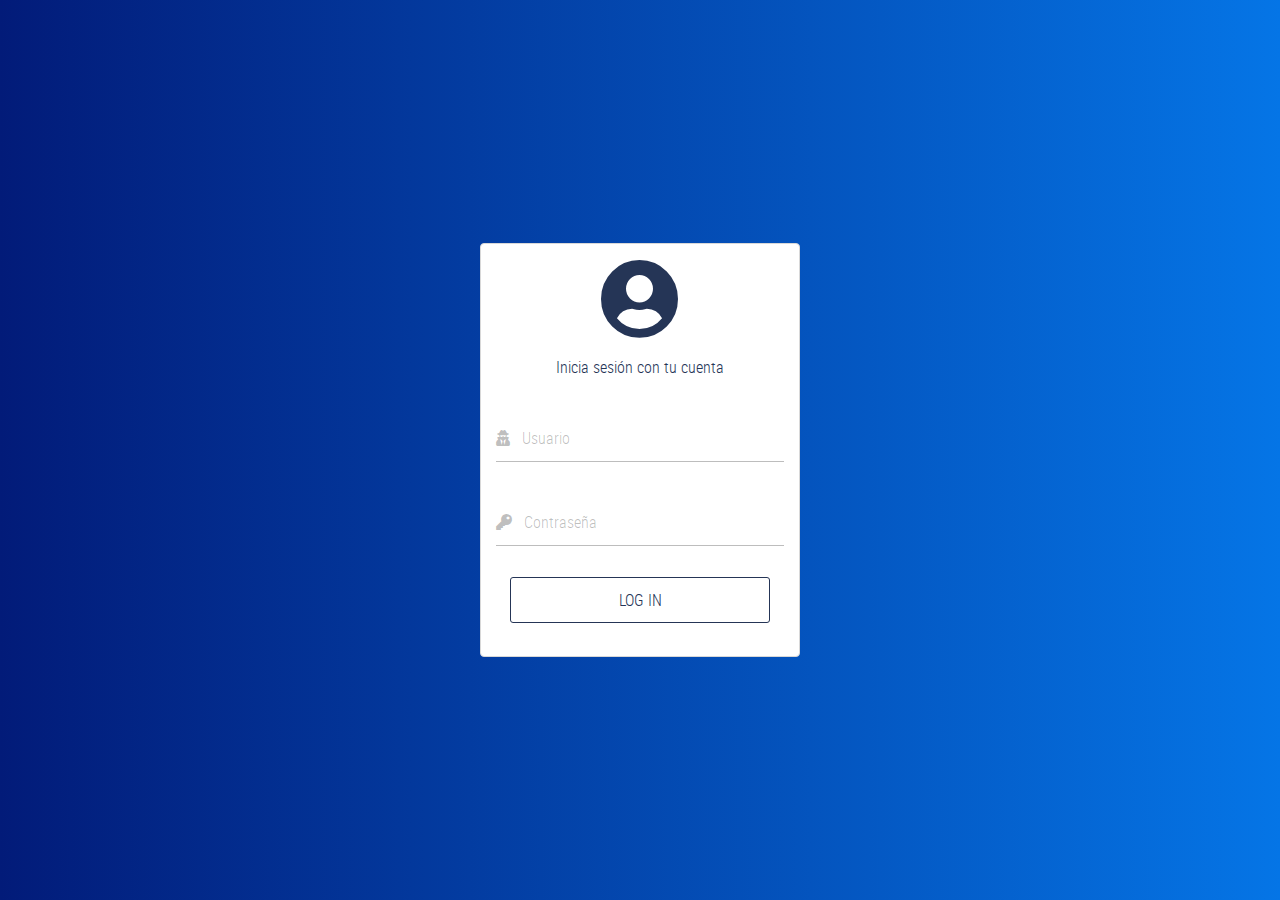
<file: assets/_docs/trimestre_2/08_prototipo_no_funcional/04_plantillas/02_plantilla_dashboard/index.html>
<!DOCTYPE html>
<html lang="es">
<head>
	<meta charset="UTF-8">
	<meta name="viewport" content="width=device-width, user-scalable=no, initial-scale=1.0, maximum-scale=1.0, minimum-scale=1.0">
	<title>Login</title>

	<!-- Normalize V8.0.1 -->
	<link rel="stylesheet" href="./css/normalize.css">

	<!-- Bootstrap V4.3 -->
	<link rel="stylesheet" href="./css/bootstrap.min.css">

	<!-- Bootstrap Material Design V4.0 -->
	<link rel="stylesheet" href="./css/bootstrap-material-design.min.css">

	<!-- Font Awesome V5.9.0 -->
	<link rel="stylesheet" href="./css/all.css">

	<!-- Sweet Alerts V8.13.0 CSS file -->
	<link rel="stylesheet" href="./css/sweetalert2.min.css">

	<!-- Sweet Alert V8.13.0 JS file -->
	<script src="./js/sweetalert2.min.js" ></script>

	<!-- jQuery Custom Content Scroller V3.1.5 -->
	<link rel="stylesheet" href="./css/jquery.mCustomScrollbar.css">
	
	<!-- General Styles -->
	<link rel="stylesheet" href="./css/style.css">
</head>
<body>

	<div class="login-container">
		<div class="login-content">
			<p class="text-center">
				<i class="fas fa-user-circle fa-5x"></i>
			</p>
			<p class="text-center">
				Inicia sesión con tu cuenta
			</p>
			<form action="">
				<div class="form-group">
					<label for="UserName" class="bmd-label-floating"><i class="fas fa-user-secret"></i> &nbsp; Usuario</label>
					<input type="text" class="form-control" id="UserName" name="usuario" pattern="[a-zA-Z0-9]{1,35}" maxlength="35">
				</div>
				<div class="form-group">
					<label for="UserPassword" class="bmd-label-floating"><i class="fas fa-key"></i> &nbsp; Contraseña</label>
					<input type="password" class="form-control" id="UserPassword" name="clave" maxlength="200">
				</div>
				<a href="home.html" class="btn-login text-center">LOG IN</a>
			</form>
		</div>
	</div>

	
	<!--=============================================
	=            Include JavaScript files           =
	==============================================-->
	<!-- jQuery V3.4.1 -->
	<script src="./js/jquery-3.4.1.min.js" ></script>

	<!-- popper -->
	<script src="./js/popper.min.js" ></script>

	<!-- Bootstrap V4.3 -->
	<script src="./js/bootstrap.min.js" ></script>

	<!-- jQuery Custom Content Scroller V3.1.5 -->
	<script src="./js/jquery.mCustomScrollbar.concat.min.js" ></script>

	<!-- Bootstrap Material Design V4.0 -->
	<script src="./js/bootstrap-material-design.min.js" ></script>
	<script>$(document).ready(function() { $('body').bootstrapMaterialDesign(); });</script>

	<script src="./js/main.js" ></script>
</body>
</html>
</file>
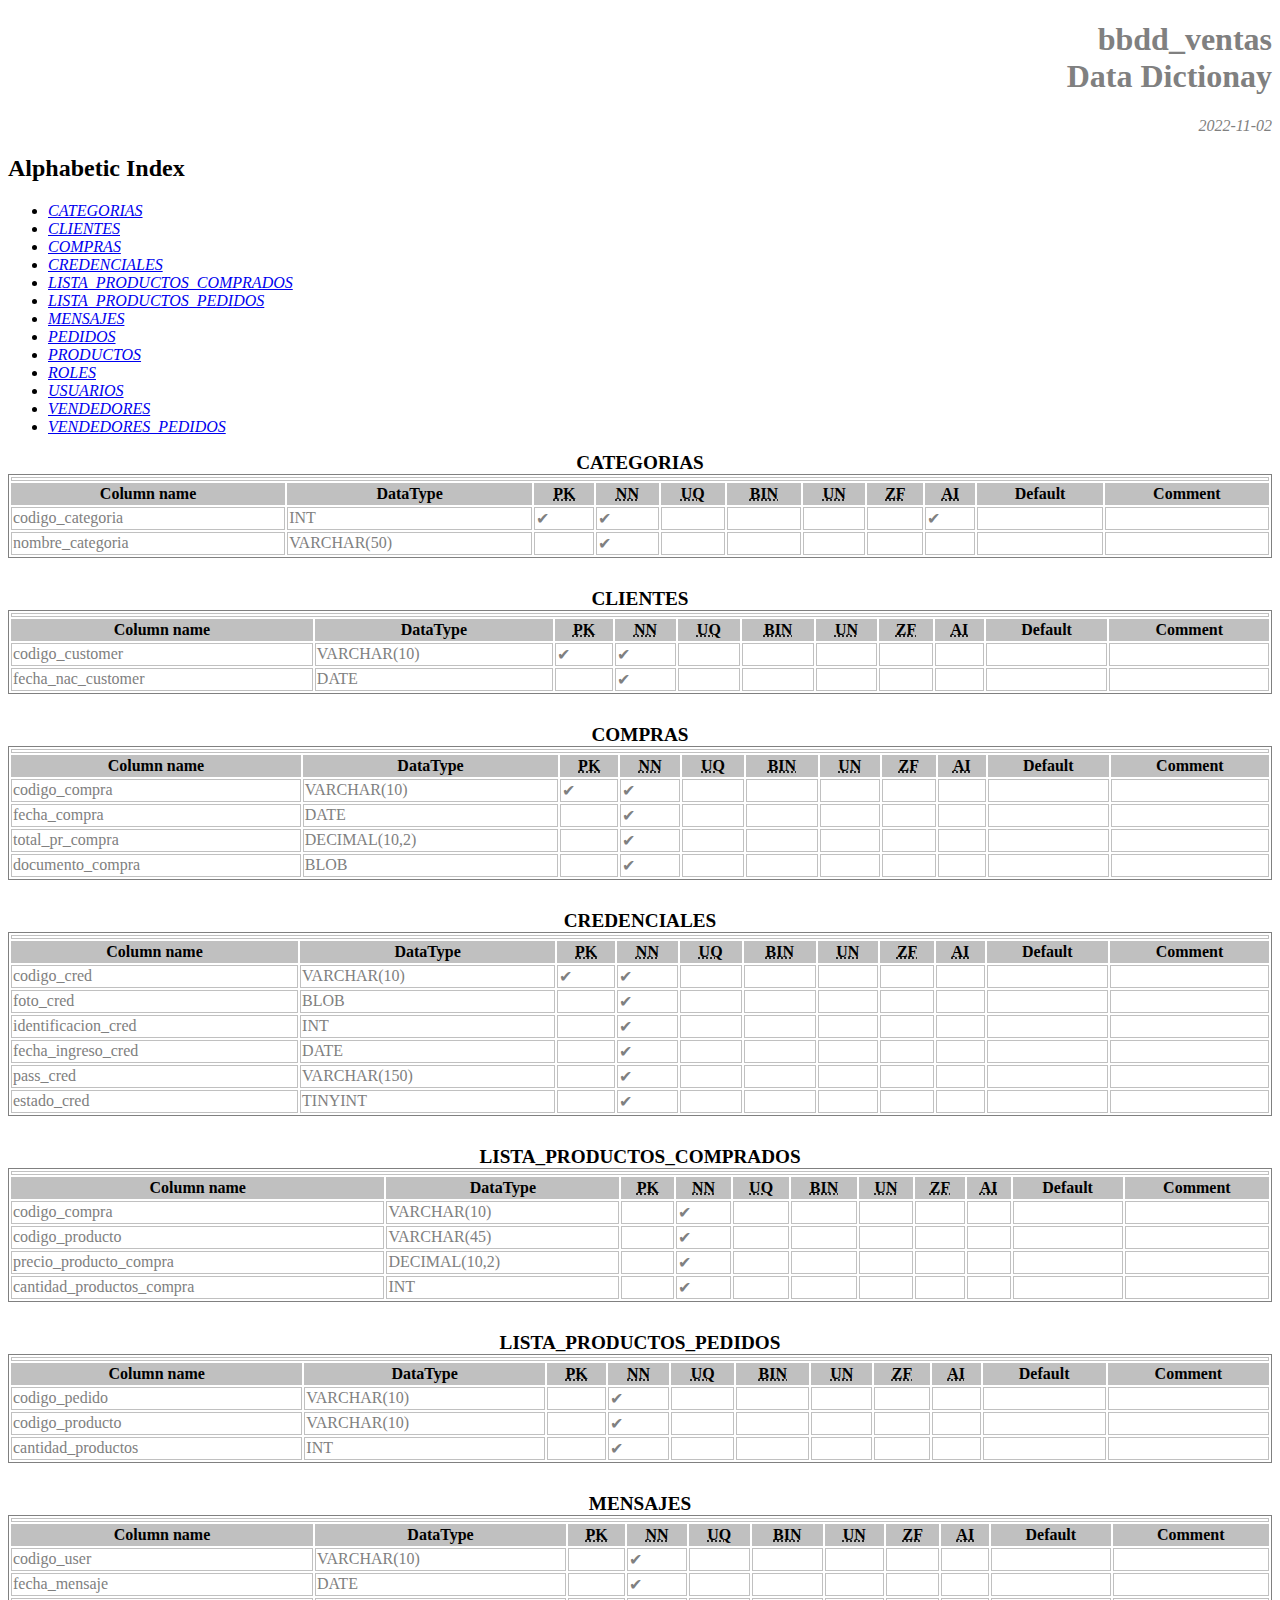
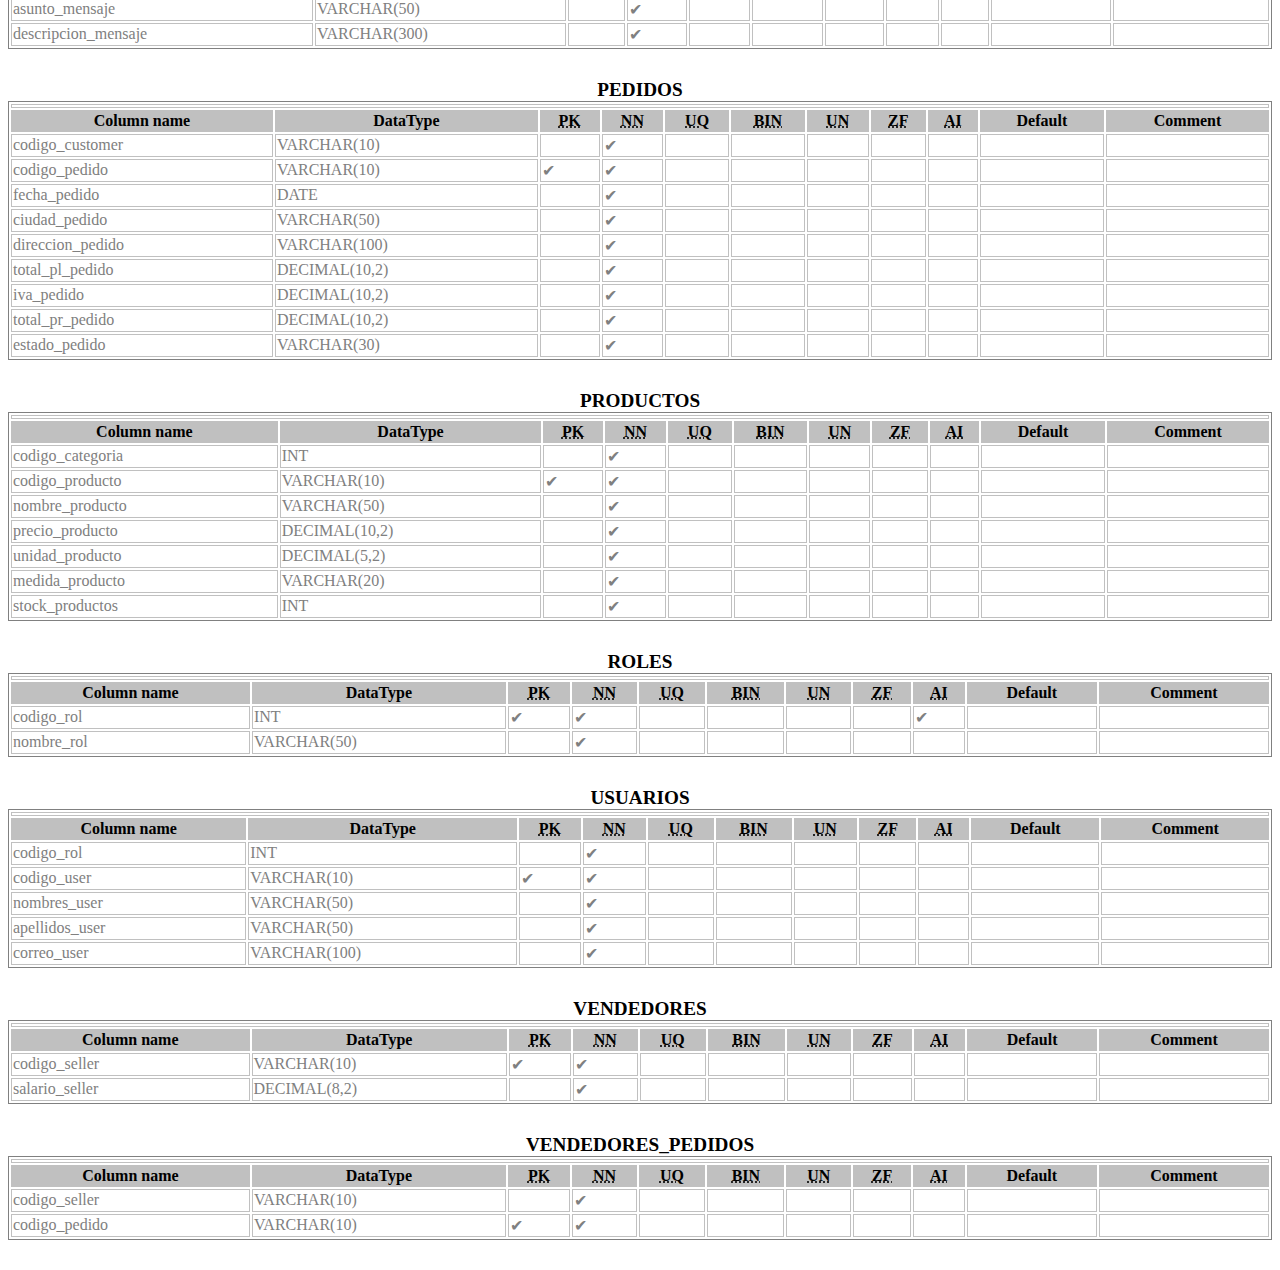
<file: assets/_docs/trimestre_2/02_diccionario_datos/EJ01 - Diccionario de datos.html>
<!DOCTYPE html>
<html>
<head>
    <meta charset="UTF-8" />
    <meta name="author" content="WB DataDic" />
    <meta name="description" content="bbdd_ventas Data Dictionary." />
    <title>bbdd_ventas Data Dictionary</title>
    <style type="text/css">
    table{
        width: 100%;
        margin-bottom: 30px;
    }
    abbr{
        cursor: help;
    }
    table, td, th{
        border-style: solid;
        border-width: 1px;
    }
    table caption{
        font-size: 120%;
        font-weight: bold;
    }
    caption{
        color: black;
    }
    td, th{
        border-color: silver;
    }
    tr:hover{
        color: #333;
        background-color: #F2F2F2;
    }
    th{
        background-color: silver;
    }
    td{
        color: gray;
    }
    ul{
        font-style: italic;
    }
    #title-sect{
        color: gray;
        text-align: right;
    }
    .proj-desc{
        text-align: right;
    }
    </style>
</head>
<body>
<div id="title-sect">
<h1>bbdd_ventas<br> Data Dictionay</h1>
<p>
<em>2022-11-02</em>
</p>
<p class="proj-desc">
<em></em>
</p>
</div>
<h2>Alphabetic Index</h2>
<ul>
<li><a href='#CATEGORIAS'>CATEGORIAS</a></li>
<li><a href='#CLIENTES'>CLIENTES</a></li>
<li><a href='#COMPRAS'>COMPRAS</a></li>
<li><a href='#CREDENCIALES'>CREDENCIALES</a></li>
<li><a href='#LISTA_PRODUCTOS_COMPRADOS'>LISTA_PRODUCTOS_COMPRADOS</a></li>
<li><a href='#LISTA_PRODUCTOS_PEDIDOS'>LISTA_PRODUCTOS_PEDIDOS</a></li>
<li><a href='#MENSAJES'>MENSAJES</a></li>
<li><a href='#PEDIDOS'>PEDIDOS</a></li>
<li><a href='#PRODUCTOS'>PRODUCTOS</a></li>
<li><a href='#ROLES'>ROLES</a></li>
<li><a href='#USUARIOS'>USUARIOS</a></li>
<li><a href='#VENDEDORES'>VENDEDORES</a></li>
<li><a href='#VENDEDORES_PEDIDOS'>VENDEDORES_PEDIDOS</a></li>
</ul>
<table id='CATEGORIAS'>
<caption>CATEGORIAS</caption>
<tr><td colspan='11'></td></tr>
<tr>
    <th>Column name</th>
    <th>DataType</th>
    <th><abbr title='Primary Key'>PK</abbr></th>
    <th><abbr title='Not Null'>NN</abbr></th>
    <th><abbr title='Unique'>UQ</abbr></th>
    <th><abbr title='Binary'>BIN</abbr></th>
    <th><abbr title='Unsigned'>UN</abbr></th>
    <th><abbr title='Zero Fill'>ZF</abbr></th>
    <th><abbr title='Auto Increment'>AI</abbr></th>
    <th>Default</th>
    <th>Comment</th>
</tr>
<tr>
    <td>codigo_categoria</td>
    <td>INT</td>
    <td>&#10004;</td>
    <td>&#10004;</td>
    <td>&nbsp;</td>
    <td>&nbsp;</td>
    <td>&nbsp;</td>
    <td>&nbsp;</td>
    <td>&#10004;</td>
    <td></td>
    <td></td>
</tr>
<tr>
    <td>nombre_categoria</td>
    <td>VARCHAR(50)</td>
    <td>&nbsp;</td>
    <td>&#10004;</td>
    <td>&nbsp;</td>
    <td>&nbsp;</td>
    <td>&nbsp;</td>
    <td>&nbsp;</td>
    <td class='attr'>&nbsp;</td>
    <td></td>
    <td></td>
</tr>
<table id='CLIENTES'>
<caption>CLIENTES</caption>
<tr><td colspan='11'></td></tr>
<tr>
    <th>Column name</th>
    <th>DataType</th>
    <th><abbr title='Primary Key'>PK</abbr></th>
    <th><abbr title='Not Null'>NN</abbr></th>
    <th><abbr title='Unique'>UQ</abbr></th>
    <th><abbr title='Binary'>BIN</abbr></th>
    <th><abbr title='Unsigned'>UN</abbr></th>
    <th><abbr title='Zero Fill'>ZF</abbr></th>
    <th><abbr title='Auto Increment'>AI</abbr></th>
    <th>Default</th>
    <th>Comment</th>
</tr>
<tr>
    <td>codigo_customer</td>
    <td>VARCHAR(10)</td>
    <td>&#10004;</td>
    <td>&#10004;</td>
    <td>&nbsp;</td>
    <td>&nbsp;</td>
    <td>&nbsp;</td>
    <td>&nbsp;</td>
    <td class='attr'>&nbsp;</td>
    <td></td>
    <td></td>
</tr>
<tr>
    <td>fecha_nac_customer</td>
    <td>DATE</td>
    <td>&nbsp;</td>
    <td>&#10004;</td>
    <td>&nbsp;</td>
    <td>&nbsp;</td>
    <td>&nbsp;</td>
    <td>&nbsp;</td>
    <td class='attr'>&nbsp;</td>
    <td></td>
    <td></td>
</tr>
<table id='COMPRAS'>
<caption>COMPRAS</caption>
<tr><td colspan='11'></td></tr>
<tr>
    <th>Column name</th>
    <th>DataType</th>
    <th><abbr title='Primary Key'>PK</abbr></th>
    <th><abbr title='Not Null'>NN</abbr></th>
    <th><abbr title='Unique'>UQ</abbr></th>
    <th><abbr title='Binary'>BIN</abbr></th>
    <th><abbr title='Unsigned'>UN</abbr></th>
    <th><abbr title='Zero Fill'>ZF</abbr></th>
    <th><abbr title='Auto Increment'>AI</abbr></th>
    <th>Default</th>
    <th>Comment</th>
</tr>
<tr>
    <td>codigo_compra</td>
    <td>VARCHAR(10)</td>
    <td>&#10004;</td>
    <td>&#10004;</td>
    <td>&nbsp;</td>
    <td>&nbsp;</td>
    <td>&nbsp;</td>
    <td>&nbsp;</td>
    <td class='attr'>&nbsp;</td>
    <td></td>
    <td></td>
</tr>
<tr>
    <td>fecha_compra</td>
    <td>DATE</td>
    <td>&nbsp;</td>
    <td>&#10004;</td>
    <td>&nbsp;</td>
    <td>&nbsp;</td>
    <td>&nbsp;</td>
    <td>&nbsp;</td>
    <td class='attr'>&nbsp;</td>
    <td></td>
    <td></td>
</tr>
<tr>
    <td>total_pr_compra</td>
    <td>DECIMAL(10,2)</td>
    <td>&nbsp;</td>
    <td>&#10004;</td>
    <td>&nbsp;</td>
    <td>&nbsp;</td>
    <td>&nbsp;</td>
    <td>&nbsp;</td>
    <td class='attr'>&nbsp;</td>
    <td></td>
    <td></td>
</tr>
<tr>
    <td>documento_compra</td>
    <td>BLOB</td>
    <td>&nbsp;</td>
    <td>&#10004;</td>
    <td>&nbsp;</td>
    <td>&nbsp;</td>
    <td>&nbsp;</td>
    <td>&nbsp;</td>
    <td class='attr'>&nbsp;</td>
    <td></td>
    <td></td>
</tr>
<table id='CREDENCIALES'>
<caption>CREDENCIALES</caption>
<tr><td colspan='11'></td></tr>
<tr>
    <th>Column name</th>
    <th>DataType</th>
    <th><abbr title='Primary Key'>PK</abbr></th>
    <th><abbr title='Not Null'>NN</abbr></th>
    <th><abbr title='Unique'>UQ</abbr></th>
    <th><abbr title='Binary'>BIN</abbr></th>
    <th><abbr title='Unsigned'>UN</abbr></th>
    <th><abbr title='Zero Fill'>ZF</abbr></th>
    <th><abbr title='Auto Increment'>AI</abbr></th>
    <th>Default</th>
    <th>Comment</th>
</tr>
<tr>
    <td>codigo_cred</td>
    <td>VARCHAR(10)</td>
    <td>&#10004;</td>
    <td>&#10004;</td>
    <td>&nbsp;</td>
    <td>&nbsp;</td>
    <td>&nbsp;</td>
    <td>&nbsp;</td>
    <td class='attr'>&nbsp;</td>
    <td></td>
    <td></td>
</tr>
<tr>
    <td>foto_cred</td>
    <td>BLOB</td>
    <td>&nbsp;</td>
    <td>&#10004;</td>
    <td>&nbsp;</td>
    <td>&nbsp;</td>
    <td>&nbsp;</td>
    <td>&nbsp;</td>
    <td class='attr'>&nbsp;</td>
    <td></td>
    <td></td>
</tr>
<tr>
    <td>identificacion_cred</td>
    <td>INT</td>
    <td>&nbsp;</td>
    <td>&#10004;</td>
    <td>&nbsp;</td>
    <td>&nbsp;</td>
    <td>&nbsp;</td>
    <td>&nbsp;</td>
    <td class='attr'>&nbsp;</td>
    <td></td>
    <td></td>
</tr>
<tr>
    <td>fecha_ingreso_cred</td>
    <td>DATE</td>
    <td>&nbsp;</td>
    <td>&#10004;</td>
    <td>&nbsp;</td>
    <td>&nbsp;</td>
    <td>&nbsp;</td>
    <td>&nbsp;</td>
    <td class='attr'>&nbsp;</td>
    <td></td>
    <td></td>
</tr>
<tr>
    <td>pass_cred</td>
    <td>VARCHAR(150)</td>
    <td>&nbsp;</td>
    <td>&#10004;</td>
    <td>&nbsp;</td>
    <td>&nbsp;</td>
    <td>&nbsp;</td>
    <td>&nbsp;</td>
    <td class='attr'>&nbsp;</td>
    <td></td>
    <td></td>
</tr>
<tr>
    <td>estado_cred</td>
    <td>TINYINT</td>
    <td>&nbsp;</td>
    <td>&#10004;</td>
    <td>&nbsp;</td>
    <td>&nbsp;</td>
    <td>&nbsp;</td>
    <td>&nbsp;</td>
    <td class='attr'>&nbsp;</td>
    <td></td>
    <td></td>
</tr>
<table id='LISTA_PRODUCTOS_COMPRADOS'>
<caption>LISTA_PRODUCTOS_COMPRADOS</caption>
<tr><td colspan='11'></td></tr>
<tr>
    <th>Column name</th>
    <th>DataType</th>
    <th><abbr title='Primary Key'>PK</abbr></th>
    <th><abbr title='Not Null'>NN</abbr></th>
    <th><abbr title='Unique'>UQ</abbr></th>
    <th><abbr title='Binary'>BIN</abbr></th>
    <th><abbr title='Unsigned'>UN</abbr></th>
    <th><abbr title='Zero Fill'>ZF</abbr></th>
    <th><abbr title='Auto Increment'>AI</abbr></th>
    <th>Default</th>
    <th>Comment</th>
</tr>
<tr>
    <td>codigo_compra</td>
    <td>VARCHAR(10)</td>
    <td>&nbsp;</td>
    <td>&#10004;</td>
    <td>&nbsp;</td>
    <td>&nbsp;</td>
    <td>&nbsp;</td>
    <td>&nbsp;</td>
    <td class='attr'>&nbsp;</td>
    <td></td>
    <td></td>
</tr>
<tr>
    <td>codigo_producto</td>
    <td>VARCHAR(45)</td>
    <td>&nbsp;</td>
    <td>&#10004;</td>
    <td>&nbsp;</td>
    <td>&nbsp;</td>
    <td>&nbsp;</td>
    <td>&nbsp;</td>
    <td class='attr'>&nbsp;</td>
    <td></td>
    <td></td>
</tr>
<tr>
    <td>precio_producto_compra</td>
    <td>DECIMAL(10,2)</td>
    <td>&nbsp;</td>
    <td>&#10004;</td>
    <td>&nbsp;</td>
    <td>&nbsp;</td>
    <td>&nbsp;</td>
    <td>&nbsp;</td>
    <td class='attr'>&nbsp;</td>
    <td></td>
    <td></td>
</tr>
<tr>
    <td>cantidad_productos_compra</td>
    <td>INT</td>
    <td>&nbsp;</td>
    <td>&#10004;</td>
    <td>&nbsp;</td>
    <td>&nbsp;</td>
    <td>&nbsp;</td>
    <td>&nbsp;</td>
    <td class='attr'>&nbsp;</td>
    <td></td>
    <td></td>
</tr>
<table id='LISTA_PRODUCTOS_PEDIDOS'>
<caption>LISTA_PRODUCTOS_PEDIDOS</caption>
<tr><td colspan='11'></td></tr>
<tr>
    <th>Column name</th>
    <th>DataType</th>
    <th><abbr title='Primary Key'>PK</abbr></th>
    <th><abbr title='Not Null'>NN</abbr></th>
    <th><abbr title='Unique'>UQ</abbr></th>
    <th><abbr title='Binary'>BIN</abbr></th>
    <th><abbr title='Unsigned'>UN</abbr></th>
    <th><abbr title='Zero Fill'>ZF</abbr></th>
    <th><abbr title='Auto Increment'>AI</abbr></th>
    <th>Default</th>
    <th>Comment</th>
</tr>
<tr>
    <td>codigo_pedido</td>
    <td>VARCHAR(10)</td>
    <td>&nbsp;</td>
    <td>&#10004;</td>
    <td>&nbsp;</td>
    <td>&nbsp;</td>
    <td>&nbsp;</td>
    <td>&nbsp;</td>
    <td class='attr'>&nbsp;</td>
    <td></td>
    <td></td>
</tr>
<tr>
    <td>codigo_producto</td>
    <td>VARCHAR(10)</td>
    <td>&nbsp;</td>
    <td>&#10004;</td>
    <td>&nbsp;</td>
    <td>&nbsp;</td>
    <td>&nbsp;</td>
    <td>&nbsp;</td>
    <td class='attr'>&nbsp;</td>
    <td></td>
    <td></td>
</tr>
<tr>
    <td>cantidad_productos</td>
    <td>INT</td>
    <td>&nbsp;</td>
    <td>&#10004;</td>
    <td>&nbsp;</td>
    <td>&nbsp;</td>
    <td>&nbsp;</td>
    <td>&nbsp;</td>
    <td class='attr'>&nbsp;</td>
    <td></td>
    <td></td>
</tr>
<table id='MENSAJES'>
<caption>MENSAJES</caption>
<tr><td colspan='11'></td></tr>
<tr>
    <th>Column name</th>
    <th>DataType</th>
    <th><abbr title='Primary Key'>PK</abbr></th>
    <th><abbr title='Not Null'>NN</abbr></th>
    <th><abbr title='Unique'>UQ</abbr></th>
    <th><abbr title='Binary'>BIN</abbr></th>
    <th><abbr title='Unsigned'>UN</abbr></th>
    <th><abbr title='Zero Fill'>ZF</abbr></th>
    <th><abbr title='Auto Increment'>AI</abbr></th>
    <th>Default</th>
    <th>Comment</th>
</tr>
<tr>
    <td>codigo_user</td>
    <td>VARCHAR(10)</td>
    <td>&nbsp;</td>
    <td>&#10004;</td>
    <td>&nbsp;</td>
    <td>&nbsp;</td>
    <td>&nbsp;</td>
    <td>&nbsp;</td>
    <td class='attr'>&nbsp;</td>
    <td></td>
    <td></td>
</tr>
<tr>
    <td>fecha_mensaje</td>
    <td>DATE</td>
    <td>&nbsp;</td>
    <td>&#10004;</td>
    <td>&nbsp;</td>
    <td>&nbsp;</td>
    <td>&nbsp;</td>
    <td>&nbsp;</td>
    <td class='attr'>&nbsp;</td>
    <td></td>
    <td></td>
</tr>
<tr>
    <td>asunto_mensaje</td>
    <td>VARCHAR(50)</td>
    <td>&nbsp;</td>
    <td>&#10004;</td>
    <td>&nbsp;</td>
    <td>&nbsp;</td>
    <td>&nbsp;</td>
    <td>&nbsp;</td>
    <td class='attr'>&nbsp;</td>
    <td></td>
    <td></td>
</tr>
<tr>
    <td>descripcion_mensaje</td>
    <td>VARCHAR(300)</td>
    <td>&nbsp;</td>
    <td>&#10004;</td>
    <td>&nbsp;</td>
    <td>&nbsp;</td>
    <td>&nbsp;</td>
    <td>&nbsp;</td>
    <td class='attr'>&nbsp;</td>
    <td></td>
    <td></td>
</tr>
<table id='PEDIDOS'>
<caption>PEDIDOS</caption>
<tr><td colspan='11'></td></tr>
<tr>
    <th>Column name</th>
    <th>DataType</th>
    <th><abbr title='Primary Key'>PK</abbr></th>
    <th><abbr title='Not Null'>NN</abbr></th>
    <th><abbr title='Unique'>UQ</abbr></th>
    <th><abbr title='Binary'>BIN</abbr></th>
    <th><abbr title='Unsigned'>UN</abbr></th>
    <th><abbr title='Zero Fill'>ZF</abbr></th>
    <th><abbr title='Auto Increment'>AI</abbr></th>
    <th>Default</th>
    <th>Comment</th>
</tr>
<tr>
    <td>codigo_customer</td>
    <td>VARCHAR(10)</td>
    <td>&nbsp;</td>
    <td>&#10004;</td>
    <td>&nbsp;</td>
    <td>&nbsp;</td>
    <td>&nbsp;</td>
    <td>&nbsp;</td>
    <td class='attr'>&nbsp;</td>
    <td></td>
    <td></td>
</tr>
<tr>
    <td>codigo_pedido</td>
    <td>VARCHAR(10)</td>
    <td>&#10004;</td>
    <td>&#10004;</td>
    <td>&nbsp;</td>
    <td>&nbsp;</td>
    <td>&nbsp;</td>
    <td>&nbsp;</td>
    <td class='attr'>&nbsp;</td>
    <td></td>
    <td></td>
</tr>
<tr>
    <td>fecha_pedido</td>
    <td>DATE</td>
    <td>&nbsp;</td>
    <td>&#10004;</td>
    <td>&nbsp;</td>
    <td>&nbsp;</td>
    <td>&nbsp;</td>
    <td>&nbsp;</td>
    <td class='attr'>&nbsp;</td>
    <td></td>
    <td></td>
</tr>
<tr>
    <td>ciudad_pedido</td>
    <td>VARCHAR(50)</td>
    <td>&nbsp;</td>
    <td>&#10004;</td>
    <td>&nbsp;</td>
    <td>&nbsp;</td>
    <td>&nbsp;</td>
    <td>&nbsp;</td>
    <td class='attr'>&nbsp;</td>
    <td></td>
    <td></td>
</tr>
<tr>
    <td>direccion_pedido</td>
    <td>VARCHAR(100)</td>
    <td>&nbsp;</td>
    <td>&#10004;</td>
    <td>&nbsp;</td>
    <td>&nbsp;</td>
    <td>&nbsp;</td>
    <td>&nbsp;</td>
    <td class='attr'>&nbsp;</td>
    <td></td>
    <td></td>
</tr>
<tr>
    <td>total_pl_pedido</td>
    <td>DECIMAL(10,2)</td>
    <td>&nbsp;</td>
    <td>&#10004;</td>
    <td>&nbsp;</td>
    <td>&nbsp;</td>
    <td>&nbsp;</td>
    <td>&nbsp;</td>
    <td class='attr'>&nbsp;</td>
    <td></td>
    <td></td>
</tr>
<tr>
    <td>iva_pedido</td>
    <td>DECIMAL(10,2)</td>
    <td>&nbsp;</td>
    <td>&#10004;</td>
    <td>&nbsp;</td>
    <td>&nbsp;</td>
    <td>&nbsp;</td>
    <td>&nbsp;</td>
    <td class='attr'>&nbsp;</td>
    <td></td>
    <td></td>
</tr>
<tr>
    <td>total_pr_pedido</td>
    <td>DECIMAL(10,2)</td>
    <td>&nbsp;</td>
    <td>&#10004;</td>
    <td>&nbsp;</td>
    <td>&nbsp;</td>
    <td>&nbsp;</td>
    <td>&nbsp;</td>
    <td class='attr'>&nbsp;</td>
    <td></td>
    <td></td>
</tr>
<tr>
    <td>estado_pedido</td>
    <td>VARCHAR(30)</td>
    <td>&nbsp;</td>
    <td>&#10004;</td>
    <td>&nbsp;</td>
    <td>&nbsp;</td>
    <td>&nbsp;</td>
    <td>&nbsp;</td>
    <td class='attr'>&nbsp;</td>
    <td></td>
    <td></td>
</tr>
<table id='PRODUCTOS'>
<caption>PRODUCTOS</caption>
<tr><td colspan='11'></td></tr>
<tr>
    <th>Column name</th>
    <th>DataType</th>
    <th><abbr title='Primary Key'>PK</abbr></th>
    <th><abbr title='Not Null'>NN</abbr></th>
    <th><abbr title='Unique'>UQ</abbr></th>
    <th><abbr title='Binary'>BIN</abbr></th>
    <th><abbr title='Unsigned'>UN</abbr></th>
    <th><abbr title='Zero Fill'>ZF</abbr></th>
    <th><abbr title='Auto Increment'>AI</abbr></th>
    <th>Default</th>
    <th>Comment</th>
</tr>
<tr>
    <td>codigo_categoria</td>
    <td>INT</td>
    <td>&nbsp;</td>
    <td>&#10004;</td>
    <td>&nbsp;</td>
    <td>&nbsp;</td>
    <td>&nbsp;</td>
    <td>&nbsp;</td>
    <td class='attr'>&nbsp;</td>
    <td></td>
    <td></td>
</tr>
<tr>
    <td>codigo_producto</td>
    <td>VARCHAR(10)</td>
    <td>&#10004;</td>
    <td>&#10004;</td>
    <td>&nbsp;</td>
    <td>&nbsp;</td>
    <td>&nbsp;</td>
    <td>&nbsp;</td>
    <td class='attr'>&nbsp;</td>
    <td></td>
    <td></td>
</tr>
<tr>
    <td>nombre_producto</td>
    <td>VARCHAR(50)</td>
    <td>&nbsp;</td>
    <td>&#10004;</td>
    <td>&nbsp;</td>
    <td>&nbsp;</td>
    <td>&nbsp;</td>
    <td>&nbsp;</td>
    <td class='attr'>&nbsp;</td>
    <td></td>
    <td></td>
</tr>
<tr>
    <td>precio_producto</td>
    <td>DECIMAL(10,2)</td>
    <td>&nbsp;</td>
    <td>&#10004;</td>
    <td>&nbsp;</td>
    <td>&nbsp;</td>
    <td>&nbsp;</td>
    <td>&nbsp;</td>
    <td class='attr'>&nbsp;</td>
    <td></td>
    <td></td>
</tr>
<tr>
    <td>unidad_producto</td>
    <td>DECIMAL(5,2)</td>
    <td>&nbsp;</td>
    <td>&#10004;</td>
    <td>&nbsp;</td>
    <td>&nbsp;</td>
    <td>&nbsp;</td>
    <td>&nbsp;</td>
    <td class='attr'>&nbsp;</td>
    <td></td>
    <td></td>
</tr>
<tr>
    <td>medida_producto</td>
    <td>VARCHAR(20)</td>
    <td>&nbsp;</td>
    <td>&#10004;</td>
    <td>&nbsp;</td>
    <td>&nbsp;</td>
    <td>&nbsp;</td>
    <td>&nbsp;</td>
    <td class='attr'>&nbsp;</td>
    <td></td>
    <td></td>
</tr>
<tr>
    <td>stock_productos</td>
    <td>INT</td>
    <td>&nbsp;</td>
    <td>&#10004;</td>
    <td>&nbsp;</td>
    <td>&nbsp;</td>
    <td>&nbsp;</td>
    <td>&nbsp;</td>
    <td class='attr'>&nbsp;</td>
    <td></td>
    <td></td>
</tr>
<table id='ROLES'>
<caption>ROLES</caption>
<tr><td colspan='11'></td></tr>
<tr>
    <th>Column name</th>
    <th>DataType</th>
    <th><abbr title='Primary Key'>PK</abbr></th>
    <th><abbr title='Not Null'>NN</abbr></th>
    <th><abbr title='Unique'>UQ</abbr></th>
    <th><abbr title='Binary'>BIN</abbr></th>
    <th><abbr title='Unsigned'>UN</abbr></th>
    <th><abbr title='Zero Fill'>ZF</abbr></th>
    <th><abbr title='Auto Increment'>AI</abbr></th>
    <th>Default</th>
    <th>Comment</th>
</tr>
<tr>
    <td>codigo_rol</td>
    <td>INT</td>
    <td>&#10004;</td>
    <td>&#10004;</td>
    <td>&nbsp;</td>
    <td>&nbsp;</td>
    <td>&nbsp;</td>
    <td>&nbsp;</td>
    <td>&#10004;</td>
    <td></td>
    <td></td>
</tr>
<tr>
    <td>nombre_rol</td>
    <td>VARCHAR(50)</td>
    <td>&nbsp;</td>
    <td>&#10004;</td>
    <td>&nbsp;</td>
    <td>&nbsp;</td>
    <td>&nbsp;</td>
    <td>&nbsp;</td>
    <td class='attr'>&nbsp;</td>
    <td></td>
    <td></td>
</tr>
<table id='USUARIOS'>
<caption>USUARIOS</caption>
<tr><td colspan='11'></td></tr>
<tr>
    <th>Column name</th>
    <th>DataType</th>
    <th><abbr title='Primary Key'>PK</abbr></th>
    <th><abbr title='Not Null'>NN</abbr></th>
    <th><abbr title='Unique'>UQ</abbr></th>
    <th><abbr title='Binary'>BIN</abbr></th>
    <th><abbr title='Unsigned'>UN</abbr></th>
    <th><abbr title='Zero Fill'>ZF</abbr></th>
    <th><abbr title='Auto Increment'>AI</abbr></th>
    <th>Default</th>
    <th>Comment</th>
</tr>
<tr>
    <td>codigo_rol</td>
    <td>INT</td>
    <td>&nbsp;</td>
    <td>&#10004;</td>
    <td>&nbsp;</td>
    <td>&nbsp;</td>
    <td>&nbsp;</td>
    <td>&nbsp;</td>
    <td class='attr'>&nbsp;</td>
    <td></td>
    <td></td>
</tr>
<tr>
    <td>codigo_user</td>
    <td>VARCHAR(10)</td>
    <td>&#10004;</td>
    <td>&#10004;</td>
    <td>&nbsp;</td>
    <td>&nbsp;</td>
    <td>&nbsp;</td>
    <td>&nbsp;</td>
    <td class='attr'>&nbsp;</td>
    <td></td>
    <td></td>
</tr>
<tr>
    <td>nombres_user</td>
    <td>VARCHAR(50)</td>
    <td>&nbsp;</td>
    <td>&#10004;</td>
    <td>&nbsp;</td>
    <td>&nbsp;</td>
    <td>&nbsp;</td>
    <td>&nbsp;</td>
    <td class='attr'>&nbsp;</td>
    <td></td>
    <td></td>
</tr>
<tr>
    <td>apellidos_user</td>
    <td>VARCHAR(50)</td>
    <td>&nbsp;</td>
    <td>&#10004;</td>
    <td>&nbsp;</td>
    <td>&nbsp;</td>
    <td>&nbsp;</td>
    <td>&nbsp;</td>
    <td class='attr'>&nbsp;</td>
    <td></td>
    <td></td>
</tr>
<tr>
    <td>correo_user</td>
    <td>VARCHAR(100)</td>
    <td>&nbsp;</td>
    <td>&#10004;</td>
    <td>&nbsp;</td>
    <td>&nbsp;</td>
    <td>&nbsp;</td>
    <td>&nbsp;</td>
    <td class='attr'>&nbsp;</td>
    <td></td>
    <td></td>
</tr>
<table id='VENDEDORES'>
<caption>VENDEDORES</caption>
<tr><td colspan='11'></td></tr>
<tr>
    <th>Column name</th>
    <th>DataType</th>
    <th><abbr title='Primary Key'>PK</abbr></th>
    <th><abbr title='Not Null'>NN</abbr></th>
    <th><abbr title='Unique'>UQ</abbr></th>
    <th><abbr title='Binary'>BIN</abbr></th>
    <th><abbr title='Unsigned'>UN</abbr></th>
    <th><abbr title='Zero Fill'>ZF</abbr></th>
    <th><abbr title='Auto Increment'>AI</abbr></th>
    <th>Default</th>
    <th>Comment</th>
</tr>
<tr>
    <td>codigo_seller</td>
    <td>VARCHAR(10)</td>
    <td>&#10004;</td>
    <td>&#10004;</td>
    <td>&nbsp;</td>
    <td>&nbsp;</td>
    <td>&nbsp;</td>
    <td>&nbsp;</td>
    <td class='attr'>&nbsp;</td>
    <td></td>
    <td></td>
</tr>
<tr>
    <td>salario_seller</td>
    <td>DECIMAL(8,2)</td>
    <td>&nbsp;</td>
    <td>&#10004;</td>
    <td>&nbsp;</td>
    <td>&nbsp;</td>
    <td>&nbsp;</td>
    <td>&nbsp;</td>
    <td class='attr'>&nbsp;</td>
    <td></td>
    <td></td>
</tr>
<table id='VENDEDORES_PEDIDOS'>
<caption>VENDEDORES_PEDIDOS</caption>
<tr><td colspan='11'></td></tr>
<tr>
    <th>Column name</th>
    <th>DataType</th>
    <th><abbr title='Primary Key'>PK</abbr></th>
    <th><abbr title='Not Null'>NN</abbr></th>
    <th><abbr title='Unique'>UQ</abbr></th>
    <th><abbr title='Binary'>BIN</abbr></th>
    <th><abbr title='Unsigned'>UN</abbr></th>
    <th><abbr title='Zero Fill'>ZF</abbr></th>
    <th><abbr title='Auto Increment'>AI</abbr></th>
    <th>Default</th>
    <th>Comment</th>
</tr>
<tr>
    <td>codigo_seller</td>
    <td>VARCHAR(10)</td>
    <td>&nbsp;</td>
    <td>&#10004;</td>
    <td>&nbsp;</td>
    <td>&nbsp;</td>
    <td>&nbsp;</td>
    <td>&nbsp;</td>
    <td class='attr'>&nbsp;</td>
    <td></td>
    <td></td>
</tr>
<tr>
    <td>codigo_pedido</td>
    <td>VARCHAR(10)</td>
    <td>&#10004;</td>
    <td>&#10004;</td>
    <td>&nbsp;</td>
    <td>&nbsp;</td>
    <td>&nbsp;</td>
    <td>&nbsp;</td>
    <td class='attr'>&nbsp;</td>
    <td></td>
    <td></td>
</tr>
</table>
</body>
</html>
</file>
<file: assets/_docs/trimestre_2/08_prototipo_no_funcional/04_plantillas/02_plantilla_dashboard/css/style.css>
@font-face {
    font-family: 'roboto_medium_regular';
    src: url('../webfonts/roboto-medium-webfont.woff2') format('woff2'),
         url('../webfonts/roboto-medium-webfont.woff') format('woff');
    font-weight: normal;
    font-style: normal;

}

@font-face {
    font-family: 'roboto_condensed_light';
    src: url('../webfonts/robotocondensed-light-webfont.woff2') format('woff2'),
         url('../webfonts/robotocondensed-light-webfont.woff') format('woff'),
         url('../webfonts/robotocondensed-light-webfont.ttf') format('truetype');
    font-weight: normal;
    font-style: normal;
}

@font-face {
    font-family: 'roboto_condensed_regular';
    src: url('../webfonts/robotocondensed-regular-webfont.woff2') format('woff2'),
         url('../webfonts/robotocondensed-regular-webfont.woff') format('woff');
    font-weight: normal;
    font-style: normal;

}

:root{
	--color-one: #F5F5F5;
	--color-two: #24292E;
	--color-three: #EC5252;
	/*--color-three: #0366D6;*/

	--form-color: #14111A;

	--accent-color: #253556;
	/*--accent-color: #455A64;*/
    --border-color: #D8D8D8;
}

body,html{
	font-family: 'roboto_condensed_light';
	width: 100vw;
	height: 100vh;
	background-color: var(--color-one);
	color: #333;
	font-size: 16px;
}

.full-box{
	margin: 0;
	padding: 0;
	box-sizing: border-box;
	width: 100%;
}

.form-neon{
	border: 1px solid var(--border-color);
	background-color: #FFF;
	padding: 15px;
	border-radius: 3px;
}

/*----------  Page headers styles  ----------*/
.page-header{
	padding: 30px 20px 60px 20px;
}
.page-header > :nth-child(1){
	padding-bottom: 7px;
}
.page-header > :nth-child(2){
	font-size: 18px;
}

/*----------  Page nav tabs  ----------*/
.page-nav-tabs{
	display: flex;
	justify-content: center;
	flex-wrap: wrap;
	margin-bottom: 30px;
}
.page-nav-tabs li,
.page-nav-tabs li a{
	height: 40px;
	line-height: 40px;
}
.page-nav-tabs li{
	margin: 5px 20px;
}
.page-nav-tabs li a{
	color: var(--accent-color);
	font-size: 17px;
	min-width: 200px;
	width: auto;
	display: block;
	text-align: center;
	user-select: none;
	transition: all .2s ease-in-out;
	border-bottom: 2px solid transparent;
}
.page-nav-tabs li a.active{
	color: var(--color-three);
	cursor: none;
	pointer-events: none;
}
.page-nav-tabs li a:hover{
	text-decoration: none;
	color: #333;
	border-bottom: 2px solid #333;
}

/*----------  Edit bootstrap styles  ----------*/
.form-control[readonly]{
	background-color: transparent;
}
.form-control:focus,
.form-control:active{
	outline: none;
	box-shadow: none;
	border: none;
}
.form-control-file:active,
.form-control-file:focus{
	outline: none;
}
.table .btn{
	margin-bottom: 0;
}
.table thead th{
	color: #FFF;
}
.table tbody tr{
	color: #333;
	transition: all .2s ease-in-out;
}
.table-dark,
.table{
	background-color: #fff;
}
.table-dark{
	border: 1px solid var(--accent-color);
}
.table-dark thead tr{
	background-color: var(--accent-color);
}
.table-dark td,
.table-dark thead th,
.table-dark th{
	border: none;
}
.table-dark tr:hover{
	color: var(--color-three);
	background-image: linear-gradient(to right, transparent, rgba(124, 100, 112, .2) 85%, transparent);
}
.page-link{
	transition: all .2s ease-in-out;
}
.page-link:hover{
	background-color: var(--color-three);
	color: #FFF;
}
table form{
	margin-bottom: 0;
}
/*----------  Text Styles  ----------*/
.roboto-medium{
	font-family: 'roboto_medium_regular';
}
.roboto-condensed-light{
	font-family: 'roboto_condensed_light';
}
.roboto-condensed-regular{
	font-family: 'roboto_condensed_regular';
}

/*----------  login Styles  ----------*/
.login-container{
	width: 100vw;
	height: 100vh;
	display: flex;
	justify-content: center;
	align-items: center;
	background: #0575E6;
	background: -webkit-linear-gradient(to right, #021B79, #0575E6);
	background: linear-gradient(to right, #021B79, #0575E6);

}
.login-content{
	width: 95%;
	max-width: 320px;
	height: auto;
	border: 1px solid var(--border-color);
	background-color: #FFF;
	border-radius: 4px;
	padding: 15px;
	color: var(--accent-color);
}
.btn-login{
	width: 90%;
	padding: 10px 0;
	display: block;
	margin: 0 auto;
	border-radius: 3px;
	margin-top: 30px;
	background-color: transparent;
	color: var(--accent-color);
	border: 1px solid var(--accent-color);
	transition: all .2s ease-out;
}
.btn-login:hover{
	background-color: var(--color-three);
	border: 1px solid var(--color-three);
	text-decoration: none;
	color: #fff;
}
.btn-login:active,
.btn-login:focus{
	outline: none;
}

/*----------  Page layout Styles  ----------*/
.main-container{
	height: 100%;
	position: absolute;
	top: 0;
	left: 0;
	overflow: hidden;
}
.page-content,
.nav-lateral{
	height: 100%;
	overflow: hidden;
}
.page-content{
	position: relative;
	padding-left: 300px;
	transition: all .2s ease-in-out;
	padding-bottom: 20px;
}
/*  Nav Lateral */
.nav-lateral{
	width: 300px;
	position: absolute;
	top: 0;
	left: 0;
	z-index: 1;
	transition: all .2s ease-in-out;
	background-image: url('../assets/img/nav-font.jpg');
	background-position: center center;
	background-size: cover;
}
.nav-lateral-bg{ display: none; }
.nav-lateral-content{
	max-width: 300px;
	height: 100%;
	background-color: rgba(36, 41, 46, .8);
}
.nav-lateral-bar{
	height: 3px;
	background-color: var(--color-three);
}
.nav-lateral-avatar{
	padding: 40px 0;
}
.nav-lateral-avatar i{
	display: none;
}
.nav-lateral-avatar img{
	width: 50%;
	margin: 0 auto;
	display: block;
	border: 4px solid #FFF;
	border-radius: 100%;
}
.nav-lateral-avatar figcaption{
	margin-top: 20px;
	color: #FFF;
}
.nav-lateral-menu{
	height: auto;
}
.nav-lateral-menu ul{
	margin: 0;
	padding: 0;
	list-style: none;
}
.nav-lateral-menu ul li{
	width: 100%;
	height: auto;
}
.nav-lateral-menu ul li a{
	display: block;
	width: 100%;
	height: 45px;
	line-height: 45px;
	text-decoration: none;
	color: #FFF;
	font-size: 17px;
	box-sizing: border-box;
	padding-left: 20px;
	transition: all .2s ease-in-out;
}
.nav-lateral-menu ul li a.active{
	color: #FFF;
	background-color: var(--color-three);
}
.nav-lateral-menu ul li a:hover{
	color: #fff;
	background-image: linear-gradient(to right, transparent, rgba(255, 255, 255, .1) 50%, transparent);
}
.nav-lateral-menu ul li ul{
	display: none;
	border: 1px solid var(--color-three);
	background: rgba(20, 30, 48, .5);
}
.nav-lateral-menu ul li ul a{
	padding-left: 45px;
}
.show-nav-lateral-submenu{
	display: block !important;
}
.nav-lateral-menu .fa-chevron-down,
.nav-lateral-menu .fa-chevron-up{
	float: right;
	height: 45px;
	line-height: 45px;
	margin-right: 7px;
	transition: all .2s ease-in-out;
}

/*  Page content */
.navbar-info{
	height: 50px;
	border-bottom: 1px solid var(--border-color);
	text-align: right;
	padding-right: 10px;
}

.navbar-info a{
	color: var(--accent-color);
	height: 50px;
	min-width: 40px;
	text-align: center;
	line-height: 50px;
	display: inline-block;
	transition: all .2s ease-out;
	user-select: none;
}
.navbar-info a:hover{
	color: var(--color-three);
	background-image: radial-gradient(circle,rgba(250, 30, 78, .1), transparent 80%);
}
.navbar-info a:active,
.navbar-info a:focus{
	outline: none;
}

/*----------  Home Styles  ----------*/
.tile-container{
	text-align: center;
	padding: 20px 25px;
}
.tile{
	height: 200px;
	width: 200px;
	margin: 10px;
	display: inline-block;
	text-decoration: none;
	color: var(--accent-color);
	border: 1px solid var(--border-color);
	border-radius: 3px;
	user-select: none;
	transition: all .2s ease-in-out;
	background-color: #FFF;
}
.tile:hover{
	text-decoration: none;
	border-color: var(--color-three);
}
.tile:focus,
.tile:active{
	outline: none;
}
.tile-tittle{
	margin: 0;
	width: 100%;
	padding: 0;
	height: 40px;
	line-height: 40px;
	box-sizing: border-box;
	text-transform: uppercase;
	border-bottom: 1px solid var(--border-color);
	transition: all .2s ease-in-out;
	font-family: 'roboto_medium_regular';
}
.tile:hover .tile-tittle{
	color: #FFF;
	border-color: var(--color-three);
	background-color: var(--color-three);
}
.tile-icon{
	width: 100%;
	height: 160px;
	box-sizing: border-box;
	padding-top: 22px;
}
.tile-icon > i{
	font-size: 80px;
}
.tile-icon > p{
	font-family: 'roboto_medium_regular';
	height: 35px;
	line-height: 35px;
}
.tile:hover .tile-icon > i,
.tile:hover .tile-icon > p{
	color: var(--color-three);
}


/*----------  Breakpoints  ----------*/
@media (max-width: 767px){
	.nav-lateral{
		width: 100%;
		overflow: hidden;
		display: none;
		background-image: none;
	}
	.nav-lateral.active{
		display: block;
		z-index: 9999;
	}
	.nav-lateral-bg{
		width: 100%;
		height: 100%;
		background-color: rgba(3, 3, 3, .4);
		position: relative;
		display: block;
		z-index: 2;
	}
	.nav-lateral-content{
		position: absolute;
		left: 0;
		top: 0;
		z-index: 3;
		transform: translateX(-400px);
		transition: all .3s ease-in-out;
		background-color: var(--color-two);
	}
	.nav-lateral.active .nav-lateral-content{
		transform: translateX(0);
	}
	.nav-lateral-avatar i{
		height: 50px;
		width: 50px;
		line-height: 50px;
		color: #FFF;
		cursor: pointer;
		font-size: 25px;
		position: absolute;
		top: 5px;
		right: 0;
		text-align: center;
		display: block;
		transition: all .2s ease-out;
	}
	.nav-lateral-avatar i:hover{
		color: var(--color-three);
	}
	.page-content{
		padding-left: 0;
	}
}


/*  Bootstrap breakpoints */
@media (min-width: 576px){

}

@media (min-width: 768px){
	.nav-lateral.active{
		transform: translateX(-400px);
	}
	.page-content.active{
		padding-left: 0;
	}
}

@media (min-width: 992px){

}

@media (min-width: 1200px){

}

/*----------  Keyframes  ----------*/
</file>
